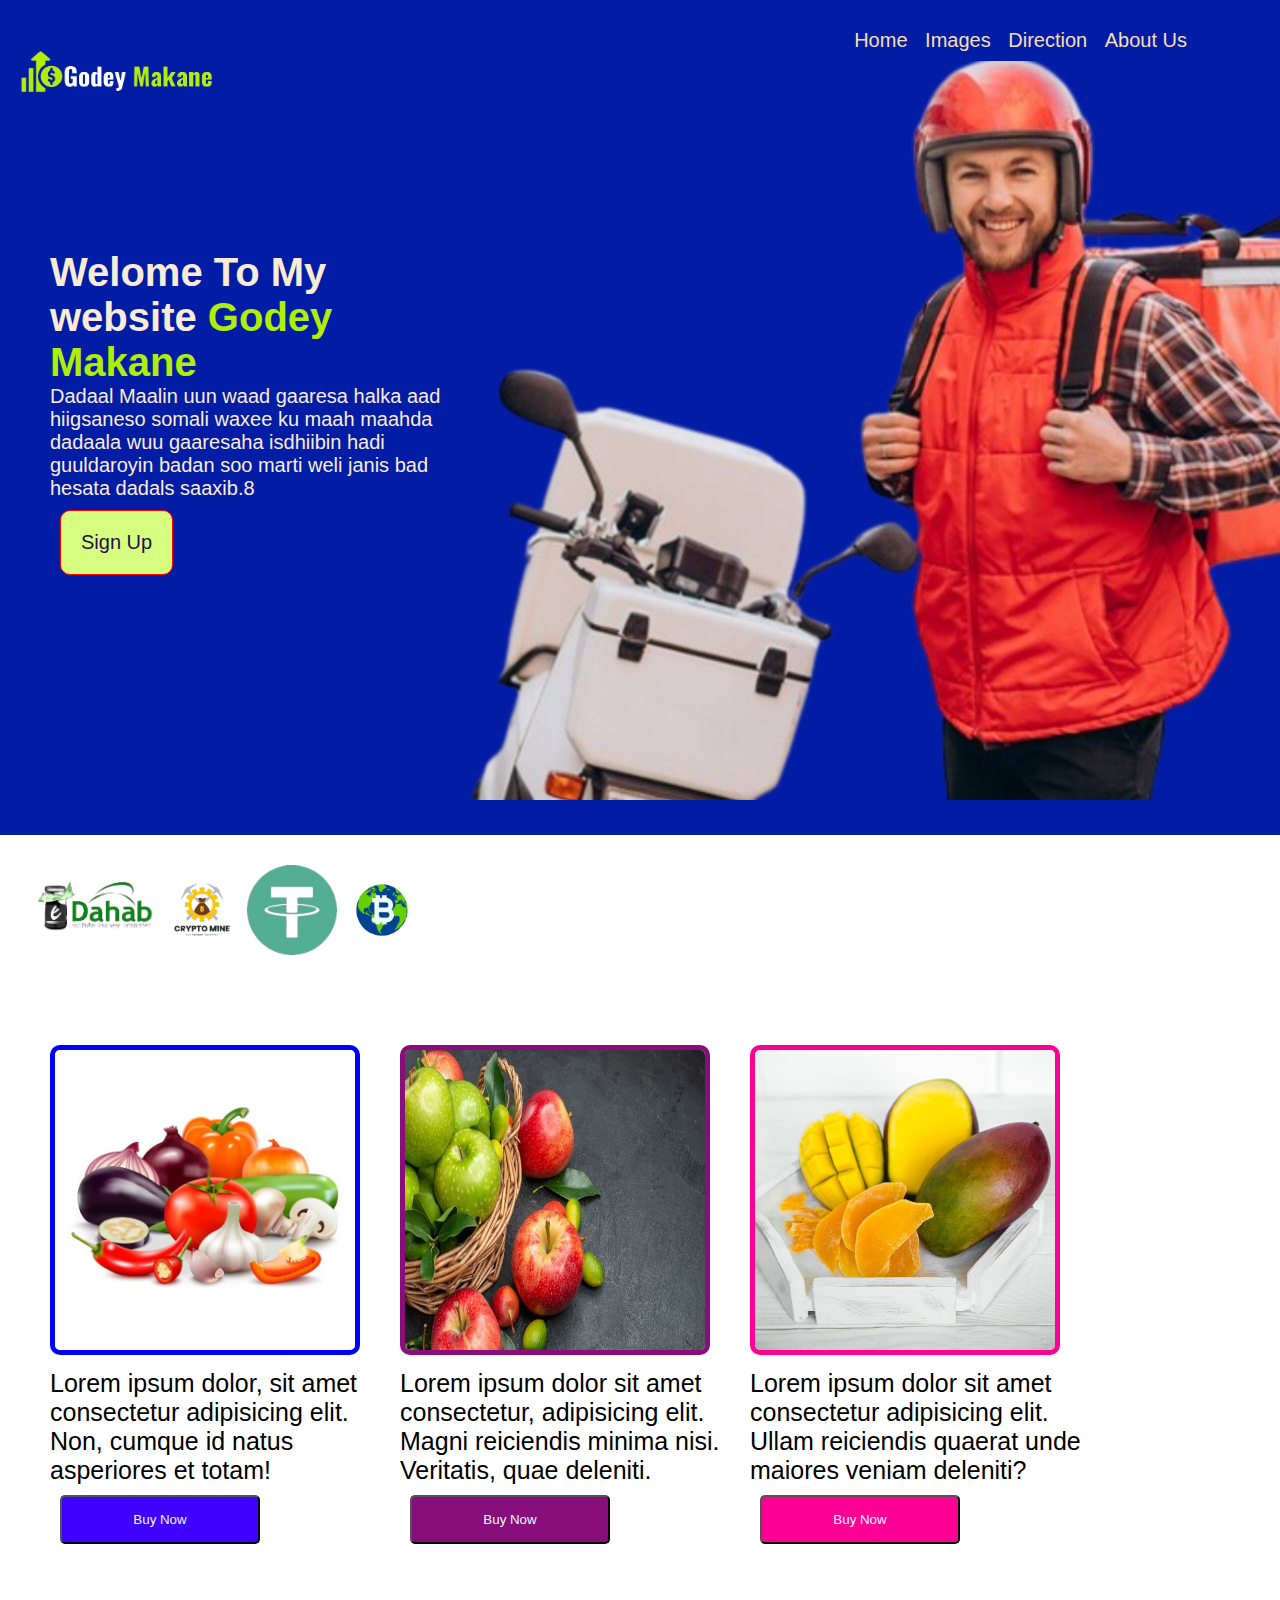
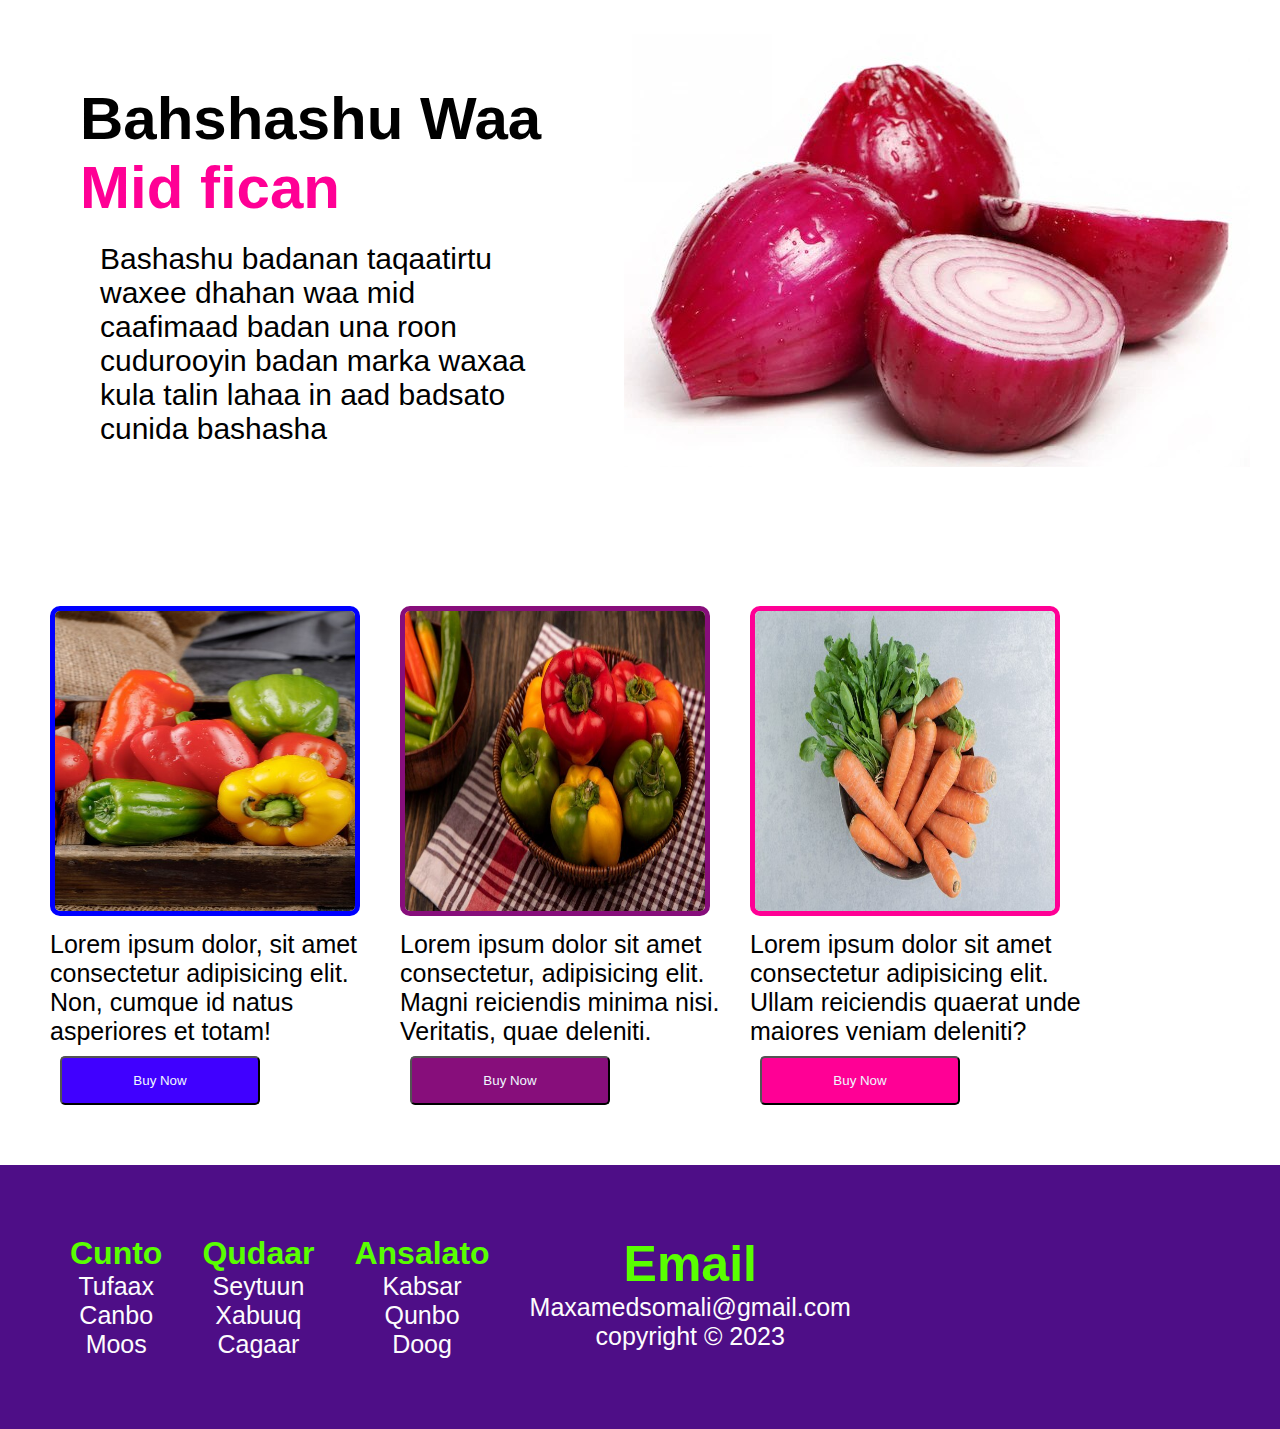
<file: index.html>
<!DOCTYPE html>
<html lang="en">
<head>
    <meta charset="UTF-8">
    <meta name="viewport" content="width=device-width, initial-scale=1.0">
    <link rel="stylesheet" href="style.css">
    <link
    rel="stylesheet"
    href="https://stackpath.bootstrapcdn.com/font-awesome/4.7.0/css/font-awesome.min.css"/>
    <title>Godey Makane</title>
</head>
<body>
    <header>
<div class="logo"><img src="./images/logo.png" alt=""></div>
<nav>
    <ul>
        <li><a href="">Home</a></li>
        <li><a href="./Image.html">Images</a></li>
        <li><a href="./directoin.html">Direction</a></li>
        <li><a href="./About.html"><div class="btn-ABOUT">About Us</div></a></li>
    </ul>
</nav>
<div class="text-home"> 
<h1>Welome To My website <span>
    Godey Makane
</span></h1>
<p>Dadaal Maalin uun waad gaaresa halka aad hiigsaneso
    somali waxee ku maah maahda dadaala wuu gaaresaha isdhiibin
    hadi guuldaroyin badan soo marti weli janis bad hesata dadals saaxib.8
</p>

<button class="btn-button">Sign Up</button>
</div>
    </header>

<div class="logo-icons">
    <img src="./images/edahb-removebg-preview.png" alt="">
    <img src="./images/mining-removebg-preview.png" alt="">
    <img src="./images/usdt-removebg-preview.png" alt="">
    <img src="./images/btc-removebg-preview.png" alt="">

</div>



  <div class="feature">
    <div class="feature-row">
        <div class="feature-colum1">

<img src="./images/qudar1.jpg" alt="">
<p>Lorem ipsum dolor, sit amet consectetur adipisicing elit. Non, cumque 
    id natus asperiores et totam!</p>
    <button class="btn-buy">Buy Now</button>
        </div>
        <div class="feature-colum2">
            <img src="./images/qudar2.jpg" alt="">
            <p>Lorem ipsum dolor sit amet consectetur, adipisicing elit.
                 Magni reiciendis minima nisi. Veritatis, quae deleniti.</p>
                 <button class="btn-buy2">Buy Now</button>
                </div>
        <div class="feature-colum3">
            <img src="./images/qudar3.jpg" alt="">
            <p>Lorem ipsum dolor sit amet consectetur adipisicing elit.
                Ullam reiciendis quaerat unde maiores veniam deleniti?</p>
                <button class="btn-buy3">Buy Now</button>
            </div>
    </div>
</div>
<div class="health">
    <div class="text-helth">
        <h1>Bahshashu Waa <span id="fcn">Mid fican</span></h1>
        <p>Bashashu badanan taqaatirtu waxee dhahan 
            waa mid caafimaad badan una roon cudurooyin badan 
            marka waxaa kula talin lahaa in aad badsato cunida bashasha
        </p>
    </div>
    <div class="helth-img">
        <img src="./images/Basal.jpg" alt="">
    </div>


</div>

<div class="feature">
    <div class="feature-row">
        <div class="feature-colum1">

<img src="./images/b1.jpg" alt="">
<p>Lorem ipsum dolor, sit amet consectetur adipisicing elit. Non, cumque 
    id natus asperiores et totam!</p>
    <button class="btn-buy">Buy Now</button>
        </div>
        <div class="feature-colum2">
            <img src="./images/barbaroni.jpg" alt="">
            <p>Lorem ipsum dolor sit amet consectetur, adipisicing elit.
                 Magni reiciendis minima nisi. Veritatis, quae deleniti.</p>
                 <button class="btn-buy2">Buy Now</button>
                </div>
        <div class="feature-colum3">
            <img src="./images/karato.jpg" alt="">
            <p>Lorem ipsum dolor sit amet consectetur adipisicing elit.
                Ullam reiciendis quaerat unde maiores veniam deleniti?</p>
                <button class="btn-buy3">Buy Now</button>
            </div>
    </div>
</div>
<footer>
<div class="footer-text">
<div id="product1">
<h1>Cunto </h1>
<small>Tufaax</small><br>
<small>Canbo</small><br>
<small>Moos</small><br>
</div>
<div id="product2">
    <h1>Qudaar</h1>
    <small>Seytuun</small><br>
    <small>Xabuuq</small><br>
    <small>Cagaar</small><br>
    </div>
    <div id="product3">
        <h1>Ansalato</h1>
        <small>Kabsar</small><br>
        <small>Qunbo</small><br>
        <small>Doog</small><br>
        </div>
        <div class="copy">
            <h1>Email</h1>
            <p>Maxamedsomali@gmail.com</p>
            copyright &copy; 2023
        </div>
</div>


</footer>
</body>
</html>
</file>
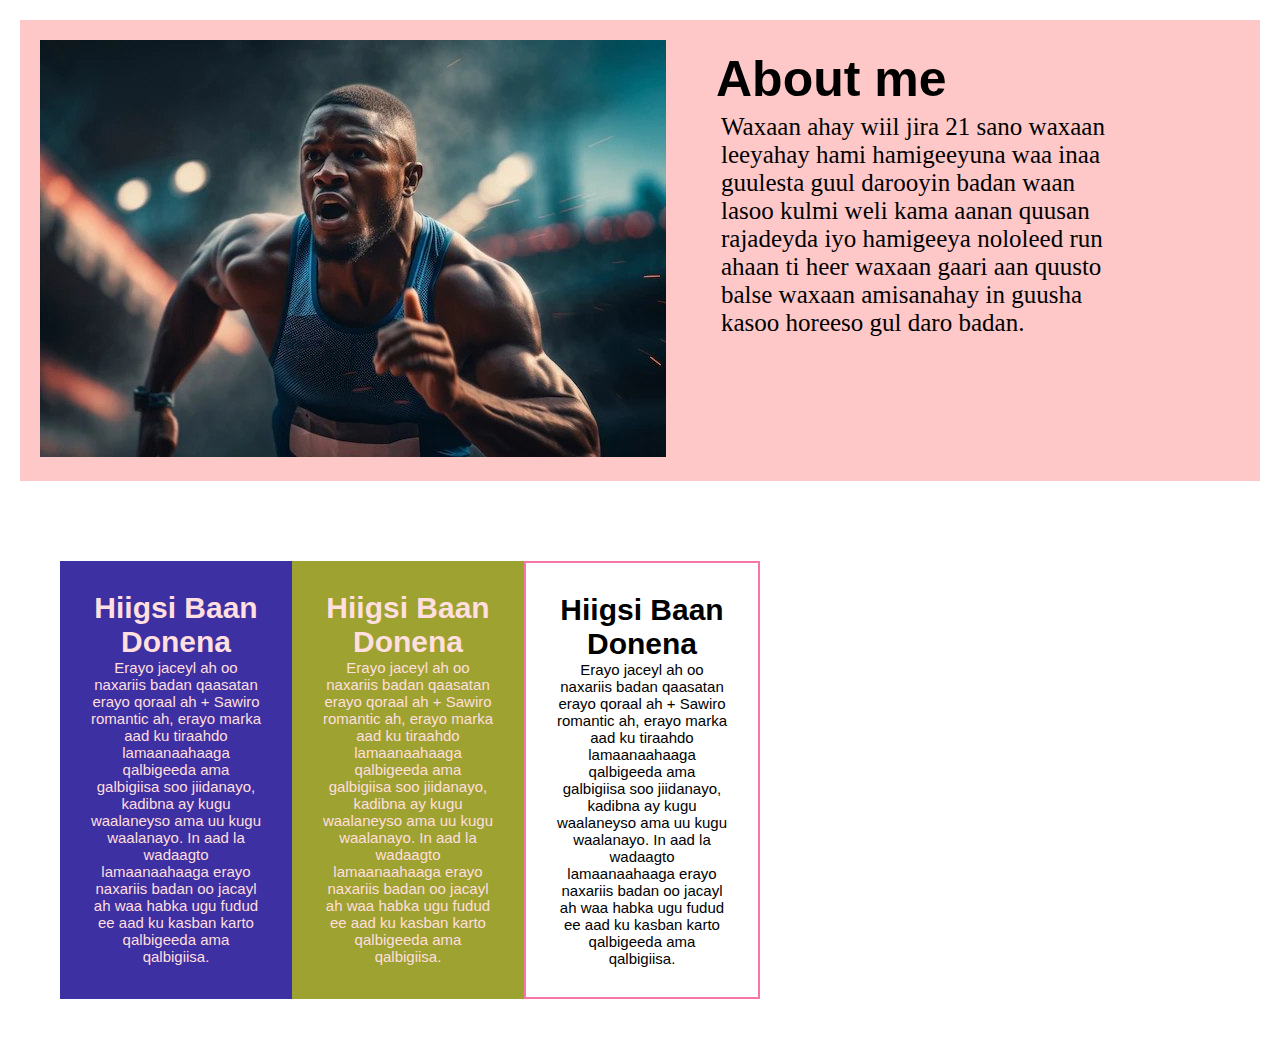
<file: About.html>
<!DOCTYPE html>
<html lang="en">
<head>
    <meta charset="UTF-8">
    <meta name="viewport" content="width=device-width, initial-scale=1.0">
    <link rel="stylesheet" href="style.css">
    <link rel="preconnect" href="https://fonts.googleapis.com">
<link rel="preconnect" href="https://fonts.gstatic.com" crossorigin>
<link href="https://fonts.googleapis.com/css2?family=Bebas+Neue&family=Poppins:ital,wght@0,100;0,200;0,300;0,400;0,500;0,600;1,100;1,200;1,300;1,400;1,500;1,600;1,800&display=swap" rel="stylesheet">
    <title>About Us</title>
</head>
<body>
  
       
    
    <section id="About">

<div class="about-us">
    
<div class="about-img">
<img src="./images/dh6.jpg" alt="">
</div>
<div class="about-text">
    <h1>About me</h1>
    <p>Waxaan ahay wiil jira 21 sano
        waxaan leeyahay hami hamigeeyuna waa inaa 
        guulesta guul darooyin badan waan 
        lasoo kulmi weli kama aanan quusan rajadeyda iyo hamigeeya nololeed run ahaan ti heer waxaan gaari aan quusto balse waxaan amisanahay in guusha 
        kasoo horeeso gul daro badan.
    </p>
</div>


 </section>
 <div class="about-center">
    <div class="about-text1">
<h1>Hiigsi Baan Donena</h1>
<p>Erayo jaceyl ah oo naxariis badan qaasatan erayo
     qoraal ah + Sawiro romantic ah, erayo marka aad ku tiraahdo
      lamaanaahaaga qalbigeeda ama galbigiisa soo jiidanayo,
       kadibna ay kugu waalaneyso ama uu kugu waalanayo. In aad la wadaagto 
       lamaanaahaaga erayo naxariis badan oo jacayl ah waa habka ugu 
    fudud ee aad ku kasban karto qalbigeeda ama qalbigiisa.</p>
    </div>
    <div class="about-text2">
        <h1>Hiigsi Baan Donena</h1>
        <p>Erayo jaceyl ah oo naxariis badan qaasatan erayo
             qoraal ah + Sawiro romantic ah, erayo marka aad ku tiraahdo
              lamaanaahaaga qalbigeeda ama galbigiisa soo jiidanayo,
               kadibna ay kugu waalaneyso ama uu kugu waalanayo. In aad la wadaagto 
               lamaanaahaaga erayo naxariis badan oo jacayl ah waa habka ugu 
            fudud ee aad ku kasban karto qalbigeeda ama qalbigiisa.</p>
    </div>
    <div class="about-text3">
        <h1>Hiigsi Baan Donena</h1>
        <p>Erayo jaceyl ah oo naxariis badan qaasatan erayo
             qoraal ah + Sawiro romantic ah, erayo marka aad ku tiraahdo
              lamaanaahaaga qalbigeeda ama galbigiisa soo jiidanayo,
               kadibna ay kugu waalaneyso ama uu kugu waalanayo. In aad la wadaagto 
               lamaanaahaaga erayo naxariis badan oo jacayl ah waa habka ugu 
            fudud ee aad ku kasban karto qalbigeeda ama qalbigiisa.</p>
    
        </div>
</div>

</body>
    </html>
</file>
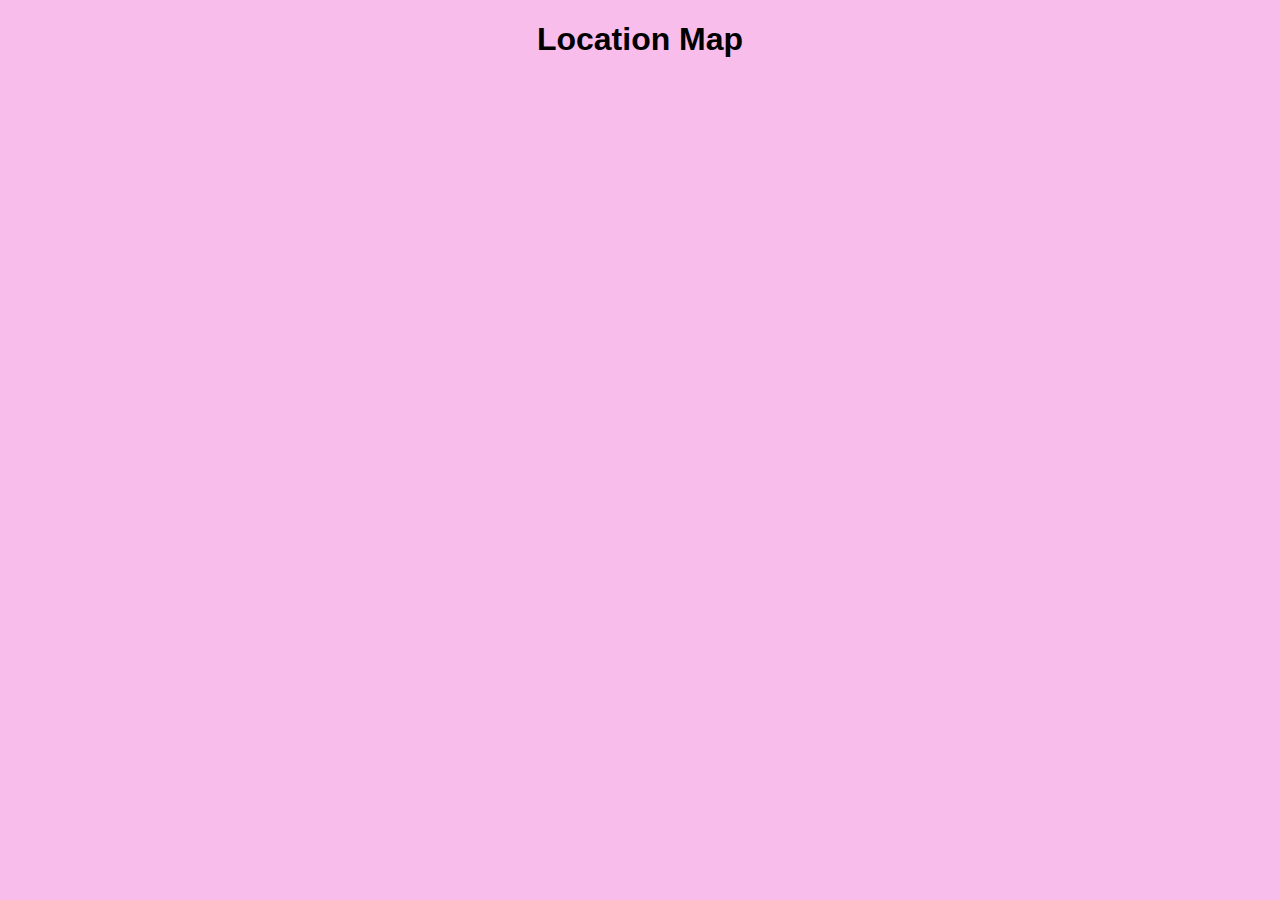
<file: directoin.html>
<!DOCTYPE html>
<html lang="en">
<head>
    <meta charset="UTF-8">
    <meta name="viewport" content="width=device-width,
     initial-scale=1.0">
    <title>Direction Location</title>
    <style>
h1{
    font-family: sans-serif;
}
body{
   background-color:#F8BDEB ;
    text-align: center;
}


    </style>
</head>
<body>
    <h1> Location Map</h1>
    <iframe src="https://www.google.com/maps/embed?pb=!1m18!1m12!1m3!1d127591.72499501938!2d45.2242617650612!3d2.059370234430545!2m3!1f0!2f0!3f0!3m2!1i1024!2i768!4f13.1!3m3!1m2!1s0x3d58425955ce6b53%3A0xbb20eaaa52cc59d9!2sMogadishu!5e0!3m2!1sen!2sso!4v1701266343935!5m2!1sen!2sso" width="600" height="450" style="border:0;" allowfullscreen="" loading="lazy" referrerpolicy="no-referrer-when-downgrade"></iframe>




</body>
</html>
</file>
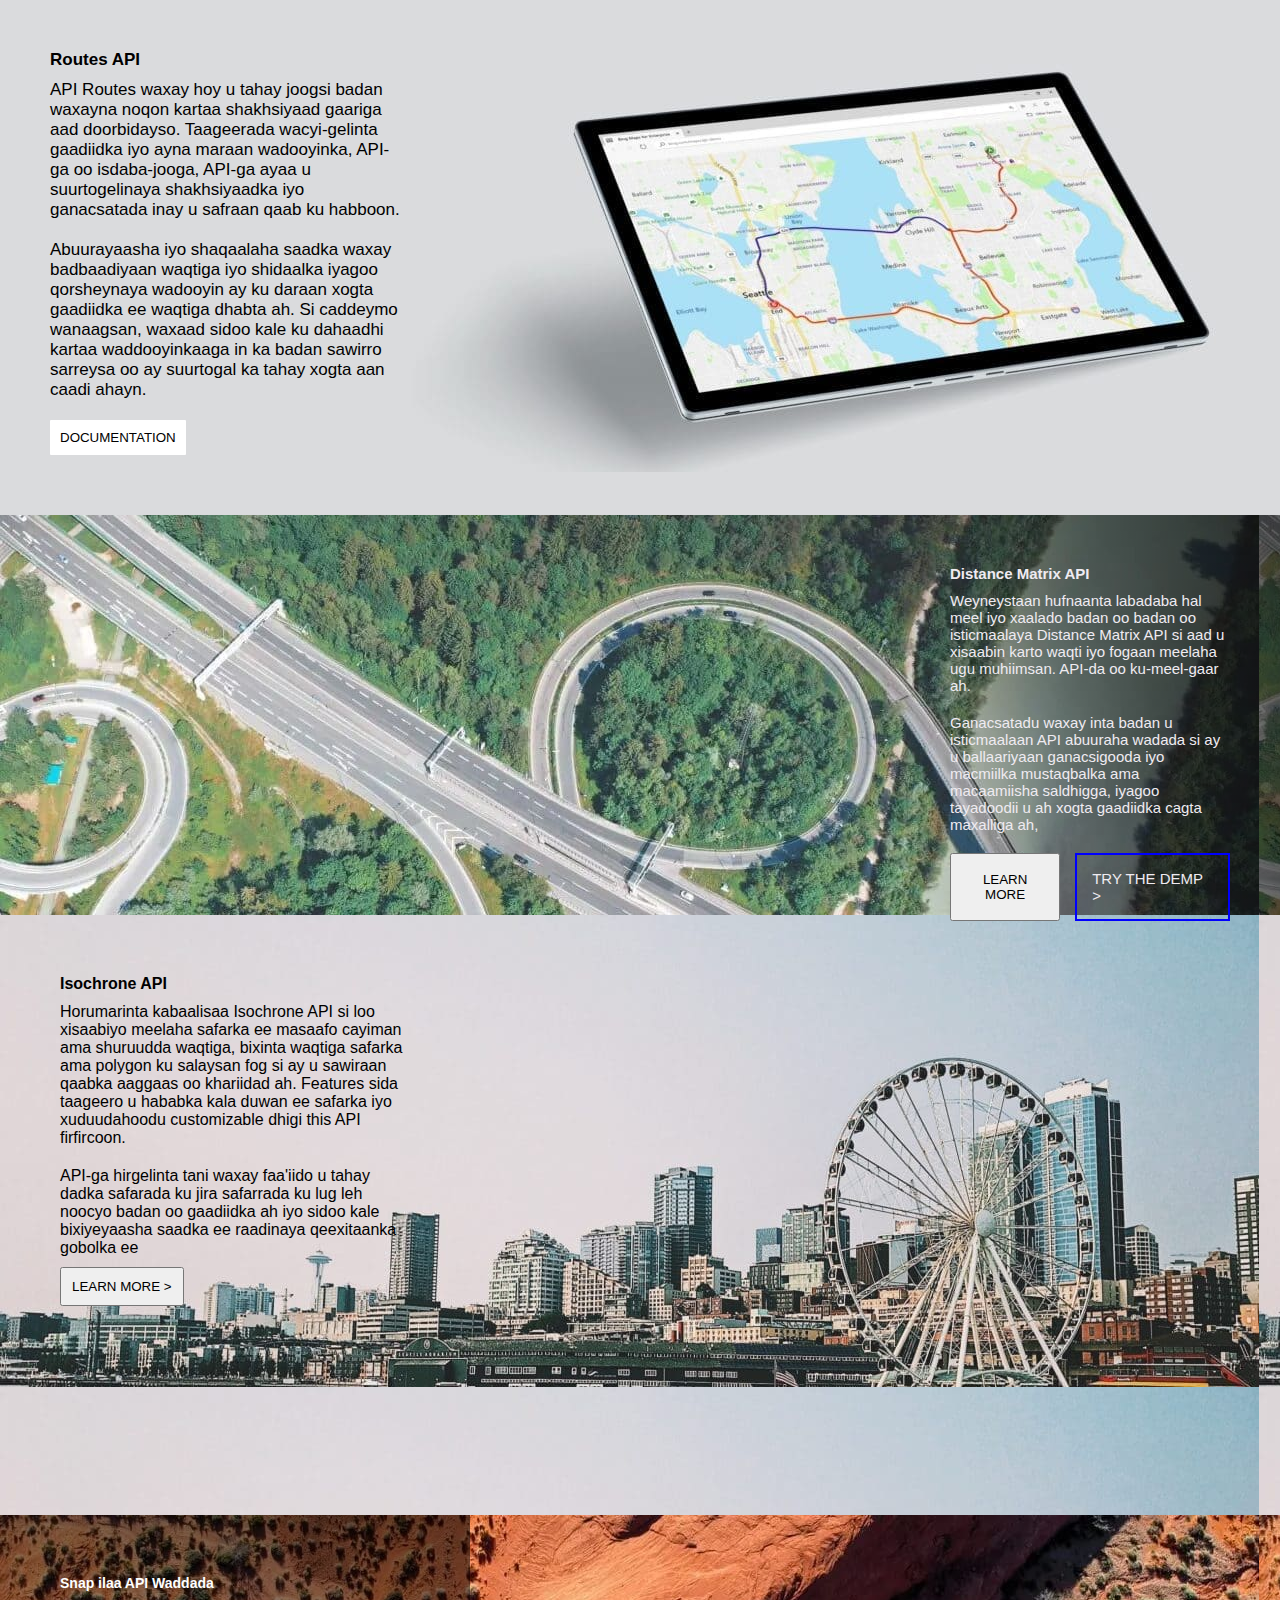
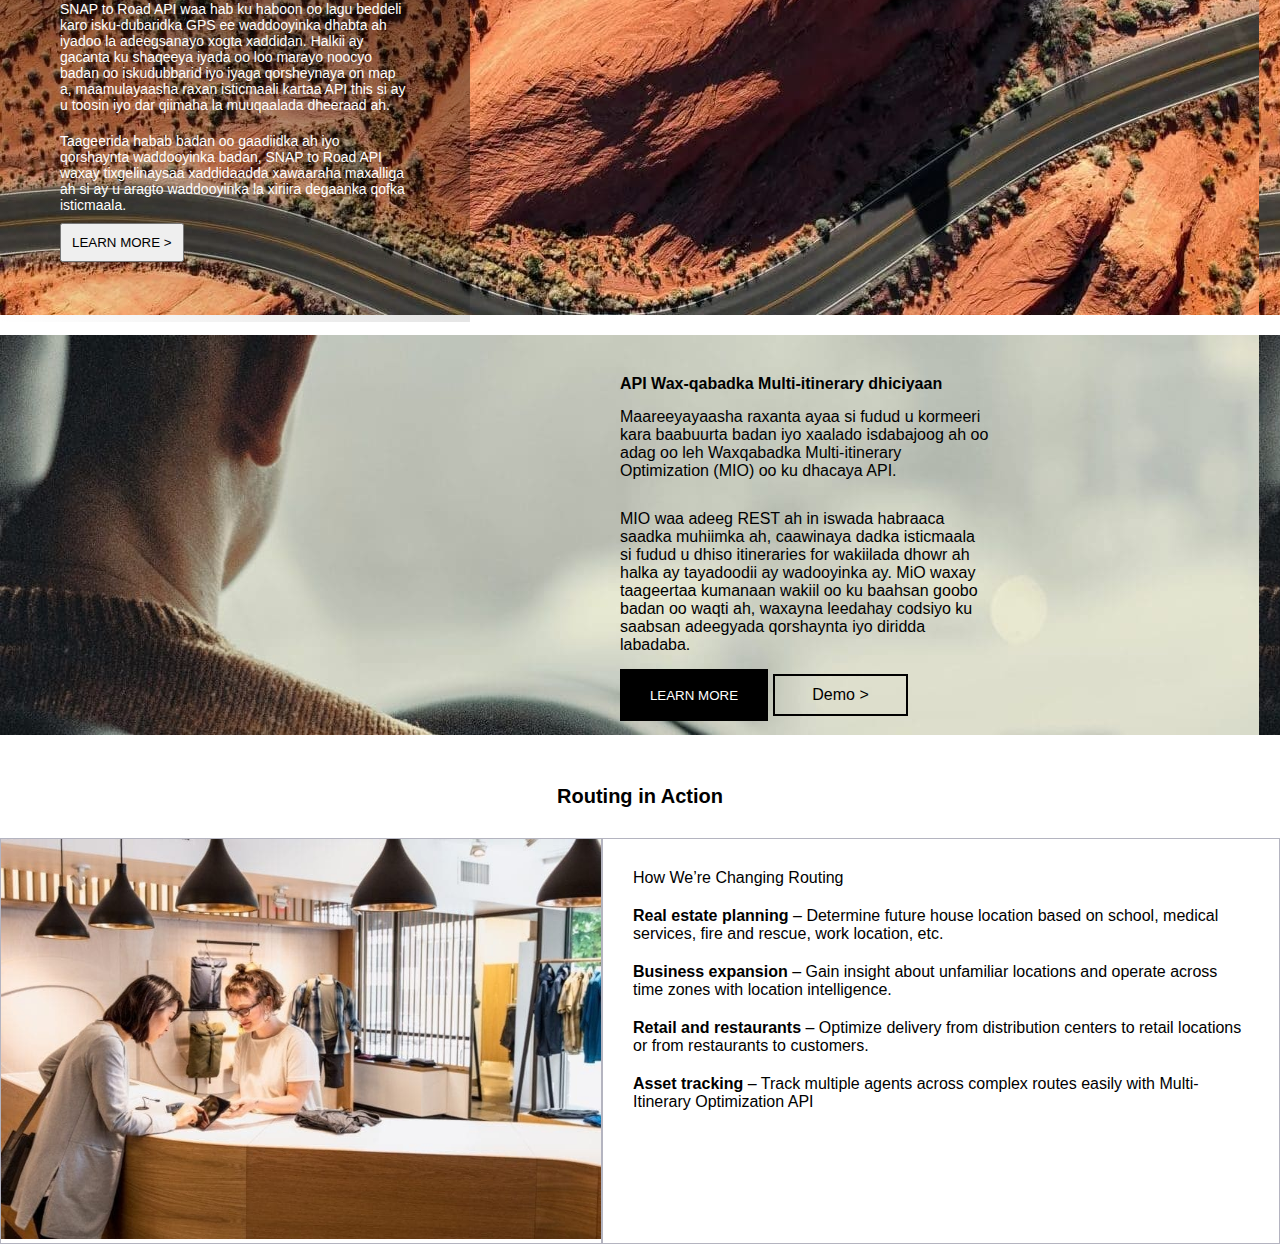
<file: Image.html>
<!DOCTYPE html>
<html lang="en">
<head>
    <meta charset="UTF-8">
    <meta name="viewport" content="width=device-width, initial-scale=1.0">
    <link rel="stylesheet" href="style.css">
    <title>Images</title>
    <section id="Location">
  <div id="api-text">
    <h4>Routes API</h4>
    <p>API Routes waxay hoy u tahay 
        joogsi badan waxayna noqon kartaa 
        shakhsiyaad gaariga aad doorbidayso.
         Taageerada wacyi-gelinta gaadiidka 
         iyo ayna maraan wadooyinka, API-ga oo 
         isdaba-jooga, API-ga ayaa u suurtogelinaya
          shakhsiyaadka iyo ganacsatada inay u safraan qaab ku habboon.
    </p>
    <p>Abuurayaasha iyo shaqaalaha saadka waxay badbaadiyaan waqtiga iyo
         shidaalka iyagoo qorsheynaya wadooyin ay ku daraan xogta gaadiidka ee waqtiga dhabta ah. Si caddeymo wanaagsan, waxaad sidoo kale ku dahaadhi kartaa waddooyinkaaga in ka badan sawirro sarreysa oo ay suurtogal ka tahay xogta aan caadi ahayn.
    </p>
    <button id="btn-dn">DOCUMENTATION</button>
                </div>
           
           


    </section>

    <section class="land-1">
        <div class="land">
            <div id="land-text">
               <h4>Distance Matrix API</h4>
    
              <p>Weyneystaan hufnaanta labadaba hal meel iyo
                 xaalado badan oo badan oo isticmaalaya Distance
                  Matrix API si aad u xisaabin karto waqti iyo fogaan
                   meelaha ugu muhiimsan. API-da oo ku-meel-gaar ah.
                    
            </p> 
             <p> Ganacsatadu waxay inta badan u
                 isticmaalaan API abuuraha wadada
                  si ay u ballaariyaan ganacsigooda iyo
                   macmiilka mustaqbalka ama macaamiisha 
                   saldhigga, iyagoo tayadoodii u ah xogta
                    gaadiidka cagta maxalliga ah, 
            </p> 
    <div class="btn-learne">
<button class="btn-l">LEARN MORE</button>
<div class="btn-t">TRY THE DEMP ></div>
    </div>
    
            </div>
            </div>
    
    </section>
  <section class="new-section">
    <div class="buundo">
<h4>Isochrone API</h4>
 <p>Horumarinta kabaalisaa Isochrone API si loo xisaabiyo meelaha safarka ee masaafo cayiman ama shuruudda waqtiga, bixinta waqtiga safarka ama polygon ku salaysan fog si ay u sawiraan qaabka aaggaas oo khariidad ah. Features sida taageero u hababka kala duwan ee safarka iyo xuduudahoodu customizable dhigi this API firfircoon.
</p> 
<p>API-ga hirgelinta tani waxay faa'iido u tahay dadka safarada ku jira safarrada ku lug leh noocyo badan oo gaadiidka ah iyo sidoo kale bixiyeyaasha saadka ee raadinaya qeexitaanka gobolka ee
</p>
<button class="btn-l">LEARN MORE ></button>
    </div>

  </section>

<section id="blog">

<div class="blog">

<div class="blog-text">
<h4>Snap ilaa API Waddada</h4>
<p>SNAP to Road API waa hab ku haboon 
    oo lagu beddeli karo isku-dubaridka 
    GPS ee waddooyinka dhabta ah iyadoo
     la adeegsanayo xogta xaddidan.
      Halkii ay gacanta ku shaqeeya iyada oo loo marayo noocyo badan oo iskudubbarid iyo iyaga qorsheynaya on map a, maamulayaasha raxan isticmaali kartaa API this si ay u toosin iyo dar qiimaha la muuqaalada dheeraad ah.
</p>
<p>Taageerida habab badan oo gaadiidka ah iyo qorshaynta waddooyinka badan, SNAP to Road API waxay tixgelinaysaa xaddidaadda xawaaraha maxalliga ah si ay u aragto waddooyinka la xiriira degaanka qofka isticmaala.
</p>
<button class="btn-l">LEARN MORE ></button>
</div>
</div>
</section>

<section id="man">
<div class="man">
    <div class="man-text">
        <h4>API Wax-qabadka Multi-itinerary dhiciyaan</h4>
        <p>Maareeyayaasha raxanta ayaa si 
            fudud u kormeeri kara baabuurta
             badan iyo xaalado isdabajoog ah oo 
             adag oo leh Waxqabadka Multi-itinerary
              Optimization (MIO) oo ku dhacaya API.
        </p>
        <p>MIO waa adeeg REST ah in iswada 
            habraaca saadka muhiimka ah, 
            caawinaya dadka isticmaala si fudud
             u dhiso itineraries for wakiilada
              dhowr ah halka ay tayadoodii 
              ay wadooyinka ay. MiO waxay
               taageertaa kumanaan wakiil oo
                ku baahsan goobo badan oo waqti
                 ah, waxayna leedahay codsiyo ku 
                 saabsan adeegyada qorshaynta
                  iyo diridda labadaba.
        </p>
        <div class="btn-ld">
            <button class="btn-lr">LEARN MORE</button>
            <div class="btn-d">Demo ></div>
        </div>
        </div>
        
        
    </div>



</section>

<section id="girls">
    <h4 id="h4-r">Routing in Action</h4>
    
<div class="control">
    <div class="girls">
        <img src="./images/girs7.jpg" alt="">
            </div>
            <div class="girls-text">
                <p>How We’re Changing Routing</p>
               <p><strong>Real estate planning

               </strong> – Determine future house location based on school, medical services, fire and rescue, work location, etc.
            </p>
               <p><strong>Business expansion
</strong> – Gain insight about unfamiliar
 locations and operate across
  time zones with location intelligence.
            </p> 
              <p>  <strong>Retail and restaurants</strong> – Optimize delivery from distribution centers to retail locations or from restaurants to customers.
            </p>
                <p><strong>Asset tracking</strong> – Track multiple agents across complex routes easily with Multi-Itinerary Optimization API
                </p>
            </div>
        
</div>



</section>


</head>
<body>
    
</body>
</html>
</file>
<file: style.css>
@import url("https://fonts.googleapis.com/css2?family=Poppins:wght@300;400;500&display=swap");

*{
    margin: 0%;
    padding: 0%;
    font-family: sans-serif;
    width: 1005;
}
header{
    background-color: rgb(136, 136, 33);
 padding: 200px 0px;
    background-image: url(./images/delever.jpg);
}
nav{
    text-align: right;
 position: absolute;
 top: 0;
 right: 5%;
     color: #71aade; 
     padding: 20px;
     font-size: 20px;
     }
ul, li, a {
    display: inline-block;
    color:wheat ;
    background-color:#011DA5 ;
 text-decoration: none;
   padding: 3px;
}
.text-home{
    color: antiquewhite;
    max-width: 420px;
 margin: 50px;
 font-size: 20px;


}
span{
    color: #b0ed08
}
.btn-button{
    padding: 20px;
    border-radius: 10px;
    margin: 10px;
    border: 1px solid red;
    font-size: 20px;
    box-shadow: none;
  color: rgb(33, 17, 79);
    background-color: rgb(214, 255, 127);
}
.btn-button:hover{
    background-color: #87590e;
}

.logo-icons{
    display: flex;
    height:90px;
    width: 100px;
    padding: 30px;
    
}
.feature{
  padding: 50px;
  
}
.feature-row{
    display: flex;
}
.feature-row img{
    
   height: 300px;
   width: 300px;
   border: 5px solid blue;
   border-radius: 10px;
   margin: 10px 0px;
   align-items: center;
}

.feature-row p{
    font-family: sans-serif;
    font-size: 25px;
    max-width: 350px;
}
.btn-buy{
    padding: 15px;
    width: 200px;
    margin: 10px;
    background-color: rgb(64, 0, 255);
    color: aliceblue;
    border-radius: 5px;
}
.btn-buy2{
    padding: 15px;
    width: 200px;
    margin: 10px;
    background-color:  #870e7b;
    color: aliceblue;
    border-radius: 5px;
}

.btn-buy2:hover{
    background-color:#0400ff ;
}
 
.btn-buy3{
    padding: 15px;
    width: 200px;
    margin: 10px;
    background-color: #ff0095;
    color: aliceblue;
    border-radius: 5px;
}
.btn-buy3:hover{
    background-color:#870e7b ;
}
.feature-colum2 img{
    border: 5px solid #870e7b;
}
.feature-colum3 img{
    border: 5px solid#ff0095;
}
.health{
    display: flex;
    padding: 30px;
    
}
.text-helth{
    max-width: 500px;
    font-family: sans-serif;
    font-size: 30px;
    margin: 50px;
}
.text-helth p{
    padding: 20px;
}
#fcn{
    color: #ff0095;
}
.footer-text{
    display: flex;  
}

footer{
    background-color: #4e0e87;
    text-align: center;
    position: absolute;
   width: 100%;
   
   padding: 30px;
}
.footer-text{
    padding: 20px;
    text-align: center;
    color: #fdfcfd;
}
.footer-text small{
    font-family: sans-serif;
    font-size:25px;
}
.footer-text h1{
    color: #59ff00;
}
.copy {
font-size: 25px;
padding: 20px;

}
#product1, #product2 , #product3{
    padding: 20px;
} 

/* About Us */
.about-us{
    background-color:#FFC8C8;
    
    
}
.about-us{
display: flex;
 margin: 20px;
}
.about-text{
    padding: 30px;
    max-width: 400px;
    font-size: 25px;
    

    
}
.about-text p{
    padding: 5px;
    font-family: 'Roboto', sans-seri;

}

.about-img{
    padding: 20px;
}
.about-center{
    text-align: center;
    display: flex;
    max-width: 700px;
    padding: 50px;
    margin: 10px;
    font-family: sans-serif;
    font-size: 15px;
    font-weight: 400;
    position: absolute;
    
}
.about-text1{
    padding: 30px;
    background-color:#3D30A2;
color: #FFDFDF;

}
.about-text2{
    padding: 30px;
    background-color:#9ea230;
    color: #FFDFDF;
    
}
.logo img{
   position: absolute;
   top: 0%;
   left: 0;
   padding: 0px;
   height: 150px;
   
}
.about-text3{
    padding: 30px;
    border: 2px solid #F875AA;
}
#About{
    padding: 0%;
}
.ulbutton ul{
    color: hsl(99, 100%, 50%);
}
.btn-ABOUT:hover{
    color: #59ff00;

}
/* images section */
#Location{
background-image: url(./images/hero-img.jpg);
width: 100%;
padding: 50px;
background:linear-gradient(rgb(4,4,234,)) ;
 

}
#api-text {
    
    max-width: 350px;
font-size: 17px;
font-family: 'Gill Sans', 'Gill Sans MT', Calibri, 'Trebuchet MS', sans-serif;
font-weight: 500;

}
#btn-dn{
    padding: 10px;
    background-color: white;
    border: 0;
    border-radius: 1px;
    margin: 10px 0;
}
#api-text p{
    padding: 10px 0;
}
.land-1{
    background-image: url(./images/lami.jpg);
    width: 100%;
    height: 400px;
}
#land-text{
    background: linear-gradient(90deg,transparent,rgba(0,0,0,.6));
    max-width: 375px;
    margin-left: 900px;
    color: rgb(239, 235, 241) ;
    padding: 50px;
 font-family: "Times New Roman", Times, serif;
font-weight: 400;
font-size: 15px;
}

#land-text p{
    padding:10px 0 ;
}
.btn-learne{
    padding: 10px 0;
}
.btn-l{
    padding: 10px;
}
.btn-t{
    padding: 15px;
    border: 2px solid blue;
    box-shadow: none;
    margin-left: 15px;
}

.btn-learne{
    display: flex;
   margin: 10p;
}
.new-section{
    background-image: url(./images/bundo3.jpg);
    width: 100%;
    height: 600px;
}
.buundo{
    max-width: 350px;
    padding: 60px;
    color: rgb(0, 0, 0);
   
}
.buundo p{
    padding: 10px 0;
}
.blog{
    background-image: url(./images/jid5.jpg);
    width: 100%;
    height: 400px;
}
.blog-text{
    max-width: 350px;
    padding: 60px;
    color: white;
    font-size: 14px;
    font-family: 'Courier New', Courier, monospace;
    background: linear-gradient(10deg,transparent,rgba(0,0,0,.6));
    
}
.blog-text p{
    padding: 10px 0;
}
.man{
    background-image: url(./images/dud7.jpg);
    width: 100%;
    height: 400px;
    
}
.man-text{
    max-width: 370px;
   padding-left: 600px;
   margin: 20px;
}
.man-text  p{
    padding: 15px 0;
}
.man-text h4{
    padding-top: 40px;
}
.btn-lr{
   padding: 5px;
  background-color: black;
  color: white;
  width: 40%;
  border: none;
}
.btn-ld{
    display: flex;
}
.btn-d{
    padding: 10px;
    border: 2px solid ;
    margin: 5px ;
    width: 30%;
    text-align: center;
}
#h4-r{
    text-align: center;
    padding-top: 50px;
    font-size: 20px;
    font-weight: 600;
}
.control{
    display: flex;
    padding-top: 30px;
    
}
.girls img{
    height: 400px;
    width: 600px;
}
.girls-text {
    padding: 20px;
}
.girls-text p{
padding: 10px;
}
.girls, .girls-text{
    border: 1px solid rgb(180, 180, 192);
}
</file>
